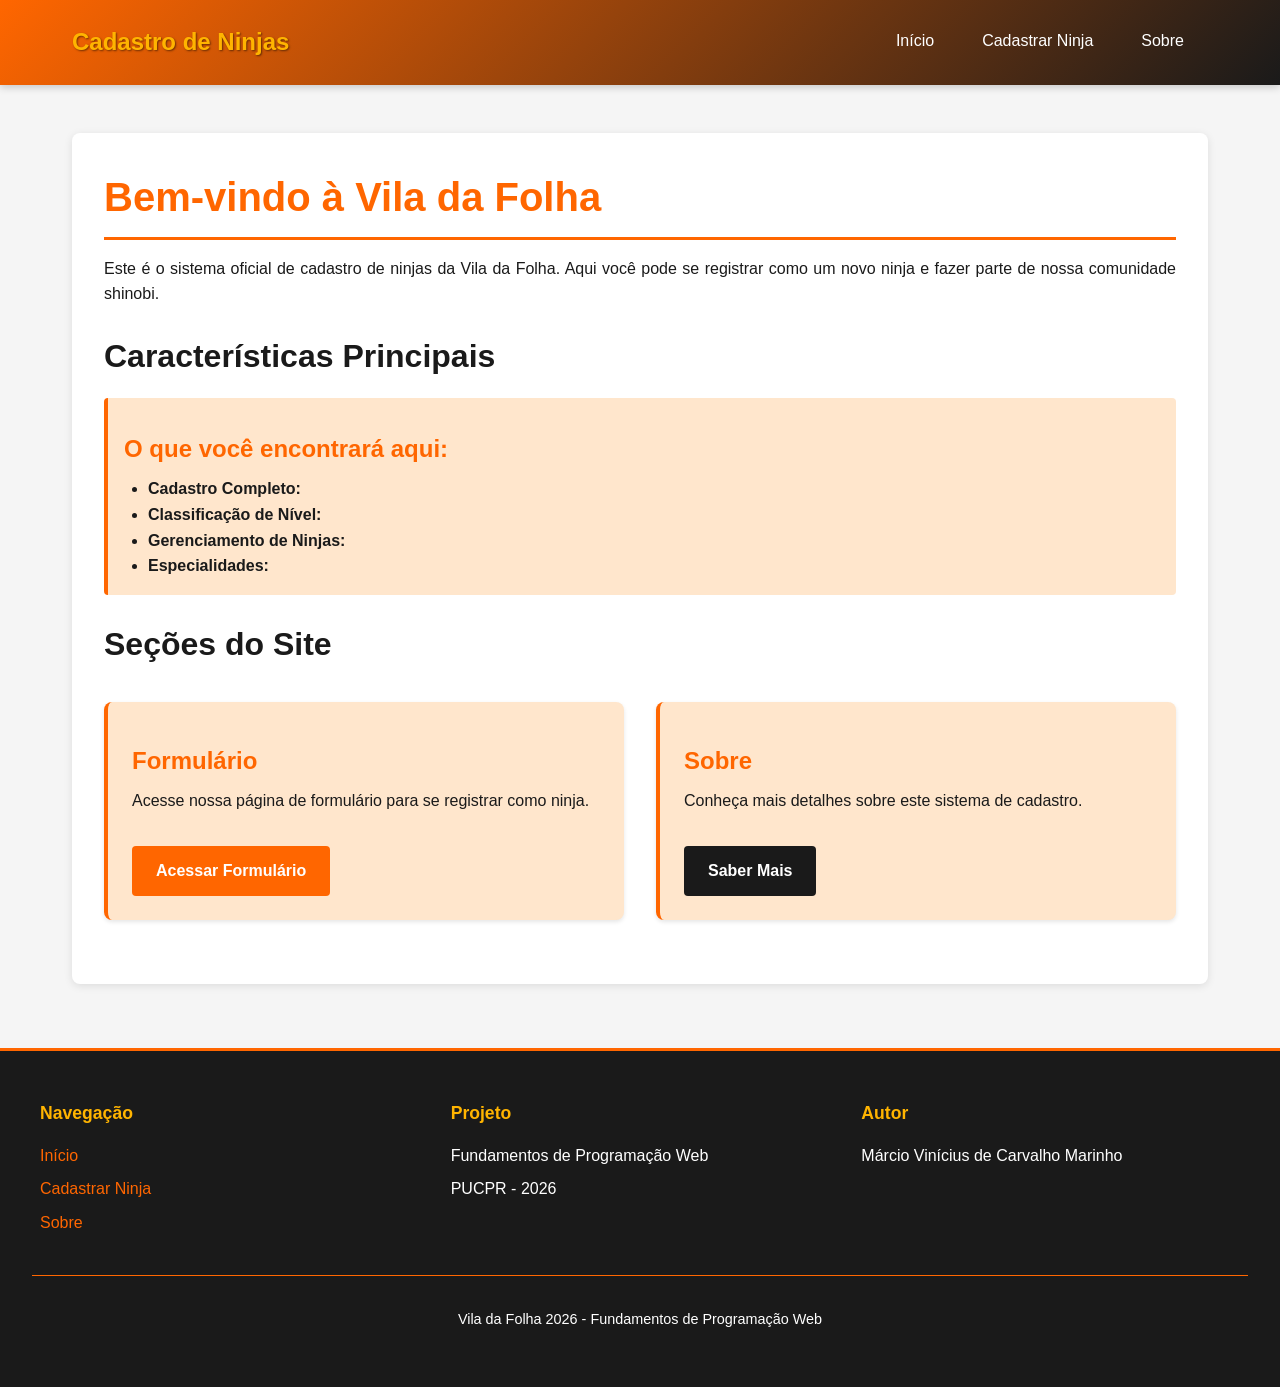
<file: index.html>
<!DOCTYPE html>
<html lang="pt-BR">
<head>
  <meta charset="UTF-8">
  <meta name="viewport" content="width=device-width, initial-scale=1.0">
  <title>Cadastro de Ninjas - Vila da Folha</title>
  <link rel="stylesheet" href="./estilos/style.css">
</head>
<body>
  <header>
    <div class="header-container">
      <a href="./index.html" class="logo">
        <span class="logo-text">Cadastro de Ninjas</span>
      </a>
      <button class="menu-toggle">Menu</button>
      <nav>
        <ul>
          <li><a href="./index.html">Início</a></li>
          <li><a href="./form.html">Cadastrar Ninja</a></li>
          <li><a href="./about.html">Sobre</a></li>
        </ul>
      </nav>
    </div>
  </header>

  <main>
    <section>
      <h1>Bem-vindo à Vila da Folha</h1>
      <p>
        Este é o sistema oficial de cadastro de ninjas da Vila da Folha. Aqui você pode se registrar
        como um novo ninja e fazer parte de nossa comunidade shinobi.
      </p>

      <h2>Características Principais</h2>
      <div class="highlight">
        <h3>O que você encontrará aqui:</h3>
        <ul>
          <li><strong>Cadastro Completo:</strong></li>
          <li><strong>Classificação de Nível:</strong></li>
          <li><strong>Gerenciamento de Ninjas:</strong></li>
          <li><strong>Especialidades:</strong></li>
        </ul>
      </div>

      <h2>Seções do Site</h2>
      <div class="grid-2">
        <div class="card card-primary">
          <h3>Formulário</h3>
          <p>Acesse nossa página de formulário para se registrar como ninja.</p>
          <a href="./form.html" class="btn btn-primary mt-2">Acessar Formulário</a>
        </div>

        <div class="card card-primary">
          <h3>Sobre</h3>
          <p>Conheça mais detalhes sobre este sistema de cadastro.</p>
          <a href="./about.html" class="btn btn-secondary mt-2">Saber Mais</a>
        </div>
      </div>
    </section>
  </main>

  <footer>
    <div class="footer-content">
      <div class="footer-section">
        <h4>Navegação</h4>
        <ul>
          <li><a href="./index.html">Início</a></li>
          <li><a href="./form.html">Cadastrar Ninja</a></li>
          <li><a href="./about.html">Sobre</a></li>
        </ul>
      </div>
      <div class="footer-section">
        <h4>Projeto</h4>
        <ul>
          <li>Fundamentos de Programação Web</li>
          <li>PUCPR - 2026</li>
        </ul>
      </div>
      <div class="footer-section">
        <h4>Autor</h4>
        <ul>
          <li>Márcio Vinícius de Carvalho Marinho</li>
        </ul>
      </div>
    </div>
    <div class="footer-bottom">
      <p>Vila da Folha 2026 - Fundamentos de Programação Web</p>
    </div>
  </footer>

  <script src="./scripts/main.js"></script>
</body>
</html>
</file>
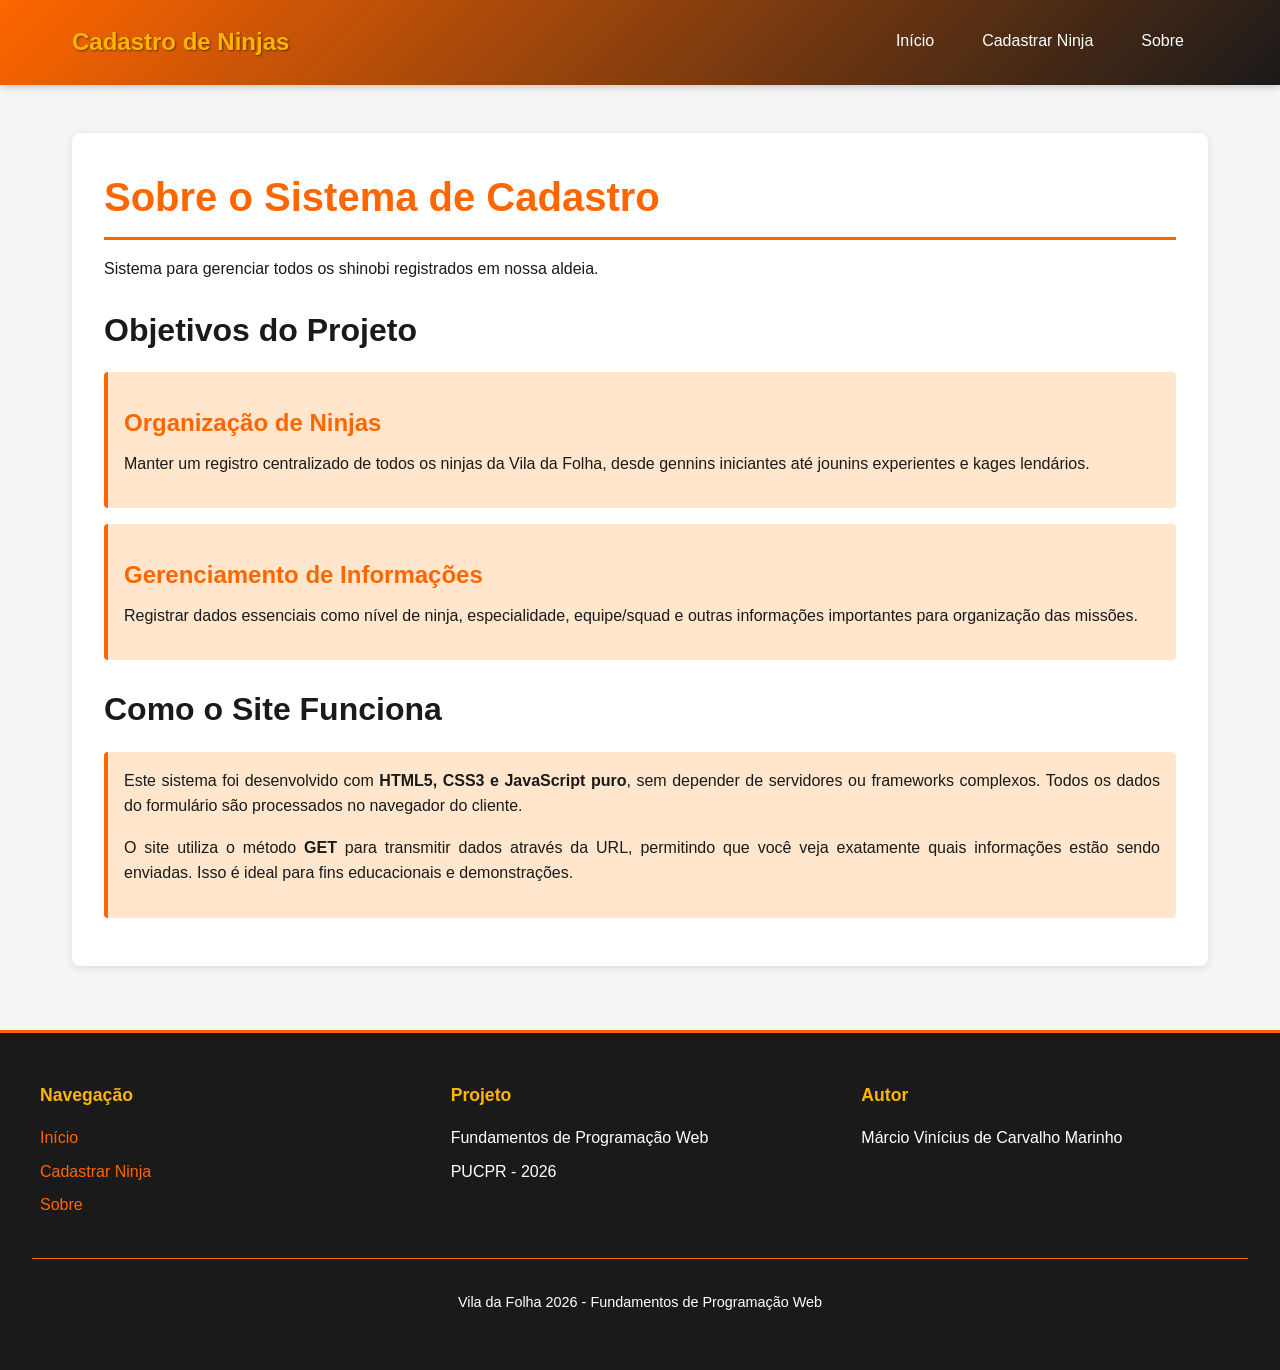
<file: about.html>
<!DOCTYPE html>
<html lang="pt-BR">
<head>
  <meta charset="UTF-8">
  <meta name="viewport" content="width=device-width, initial-scale=1.0">
  <title>Sobre - Cadastro de Ninjas</title>
  <link rel="stylesheet" href="./estilos/style.css">
</head>
<body>
  <header>
    <div class="header-container">
      <a href="./index.html" class="logo">
        <span class="logo-text">Cadastro de Ninjas</span>
      </a>
      <button class="menu-toggle">Menu</button>
      <nav>
        <ul>
          <li><a href="./index.html">Início</a></li>
          <li><a href="./form.html">Cadastrar Ninja</a></li>
          <li><a href="./about.html">Sobre</a></li>
        </ul>
      </nav>
    </div>
  </header>

  <main>
    <section>
      <h1>Sobre o Sistema de Cadastro</h1>
      <p>
        Sistema para gerenciar todos os shinobi registrados em nossa aldeia.
      </p>

      <h2>Objetivos do Projeto</h2>
      <div>
        <div class="highlight">
          <h3>Organização de Ninjas</h3>
          <p>
            Manter um registro centralizado de todos os ninjas da Vila da Folha, desde
            gennins iniciantes até jounins experientes e kages lendários.
          </p>
        </div>

        <div class="highlight">
          <h3>Gerenciamento de Informações</h3>
          <p>
            Registrar dados essenciais como nível de ninja, especialidade, equipe/squad
            e outras informações importantes para organização das missões.
          </p>
        </div>
      </div>

      <h2>Como o Site Funciona</h2>
      <div class="highlight">
        <p>
          Este sistema foi desenvolvido com <strong>HTML5, CSS3 e JavaScript puro</strong>,
          sem depender de servidores ou frameworks complexos. Todos os dados do formulário
          são processados no navegador do cliente.
        </p>
        <p class="mt-2">
          O site utiliza o método <strong>GET</strong> para transmitir dados através da URL,
          permitindo que você veja exatamente quais informações estão sendo enviadas.
          Isso é ideal para fins educacionais e demonstrações.
        </p>
      </div>
    </section>
  </main>

  <footer>
    <div class="footer-content">
      <div class="footer-section">
        <h4>Navegação</h4>
        <ul>
          <li><a href="./index.html">Início</a></li>
          <li><a href="./form.html">Cadastrar Ninja</a></li>
          <li><a href="./about.html">Sobre</a></li>
        </ul>
      </div>
      <div class="footer-section">
        <h4>Projeto</h4>
        <ul>
          <li>Fundamentos de Programação Web</li>
          <li>PUCPR - 2026</li>
        </ul>
      </div>
      <div class="footer-section">
        <h4>Autor</h4>
        <ul>
          <li>Márcio Vinícius de Carvalho Marinho</li>
        </ul>
      </div>
    </div>
    <div class="footer-bottom">
      <p>Vila da Folha 2026 - Fundamentos de Programação Web</p>
    </div>
  </footer>

  <script src="./scripts/main.js"></script>
</body>
</html>
</file>
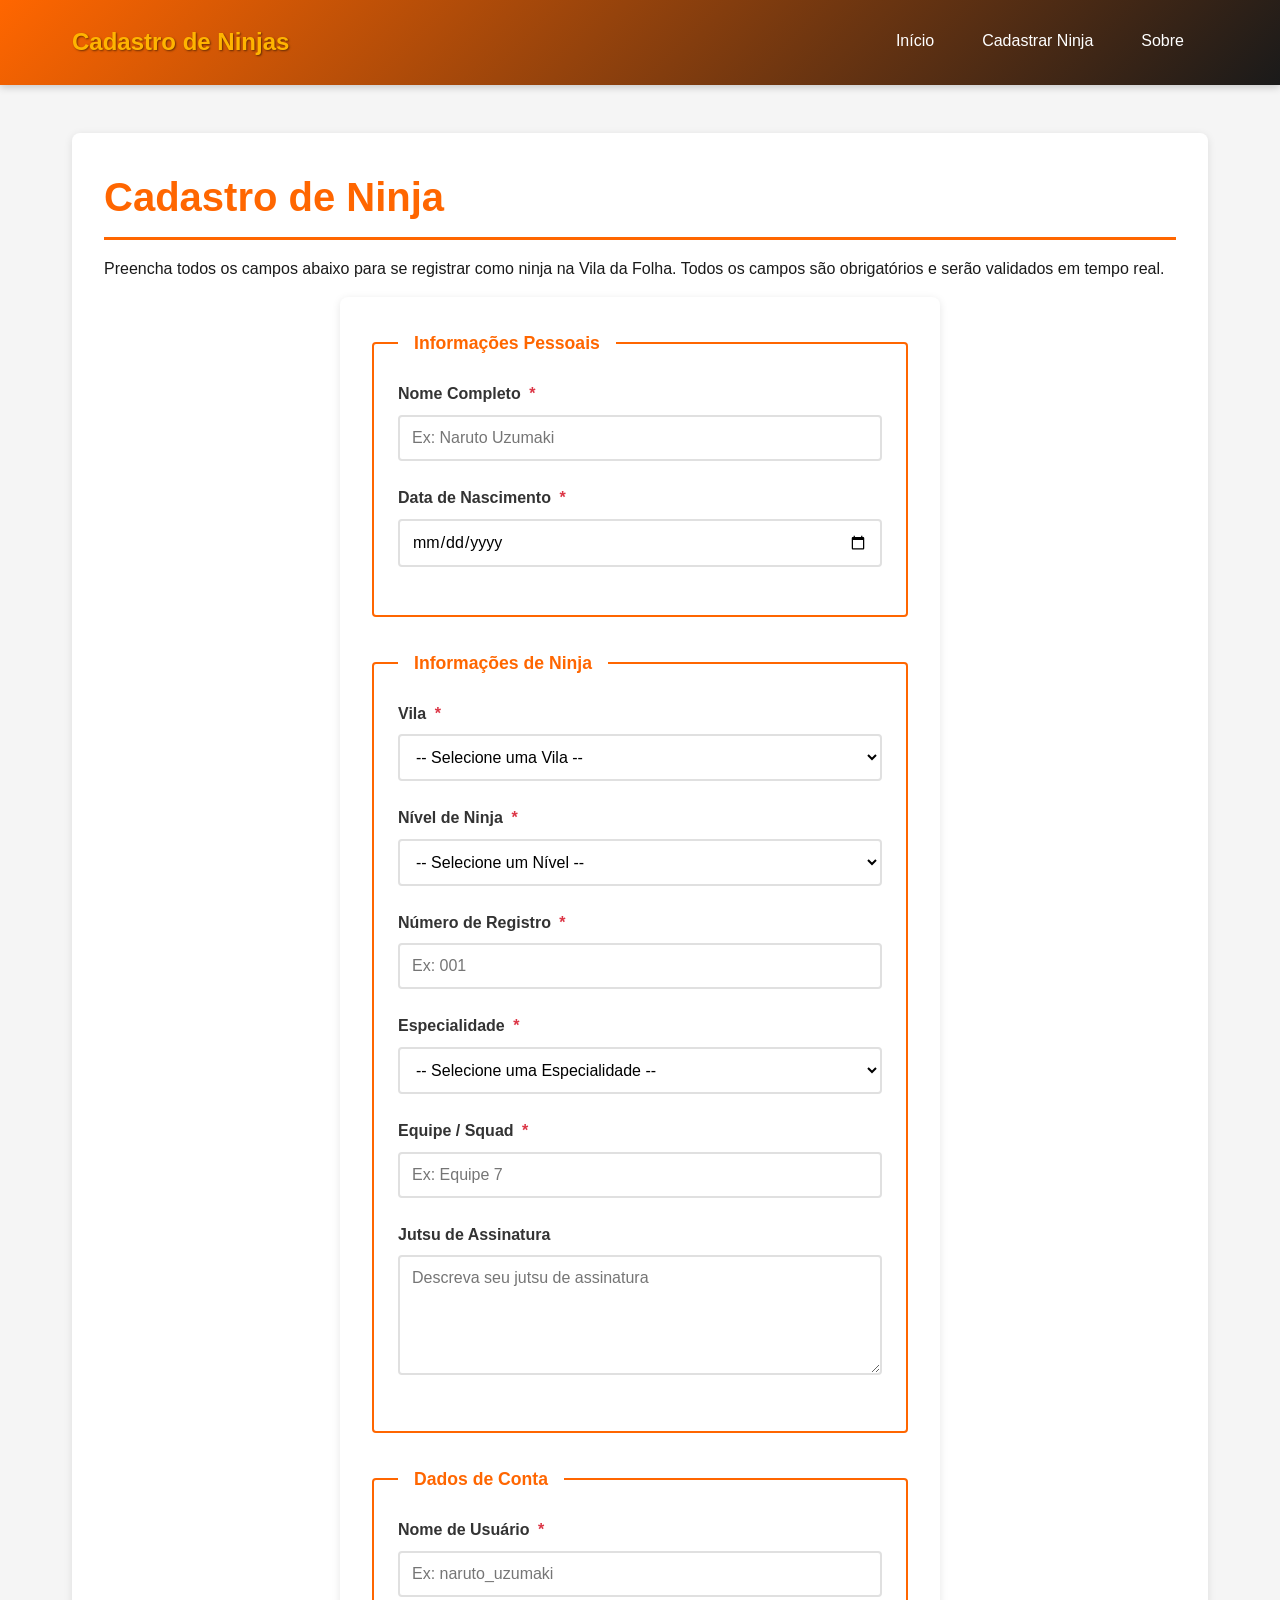
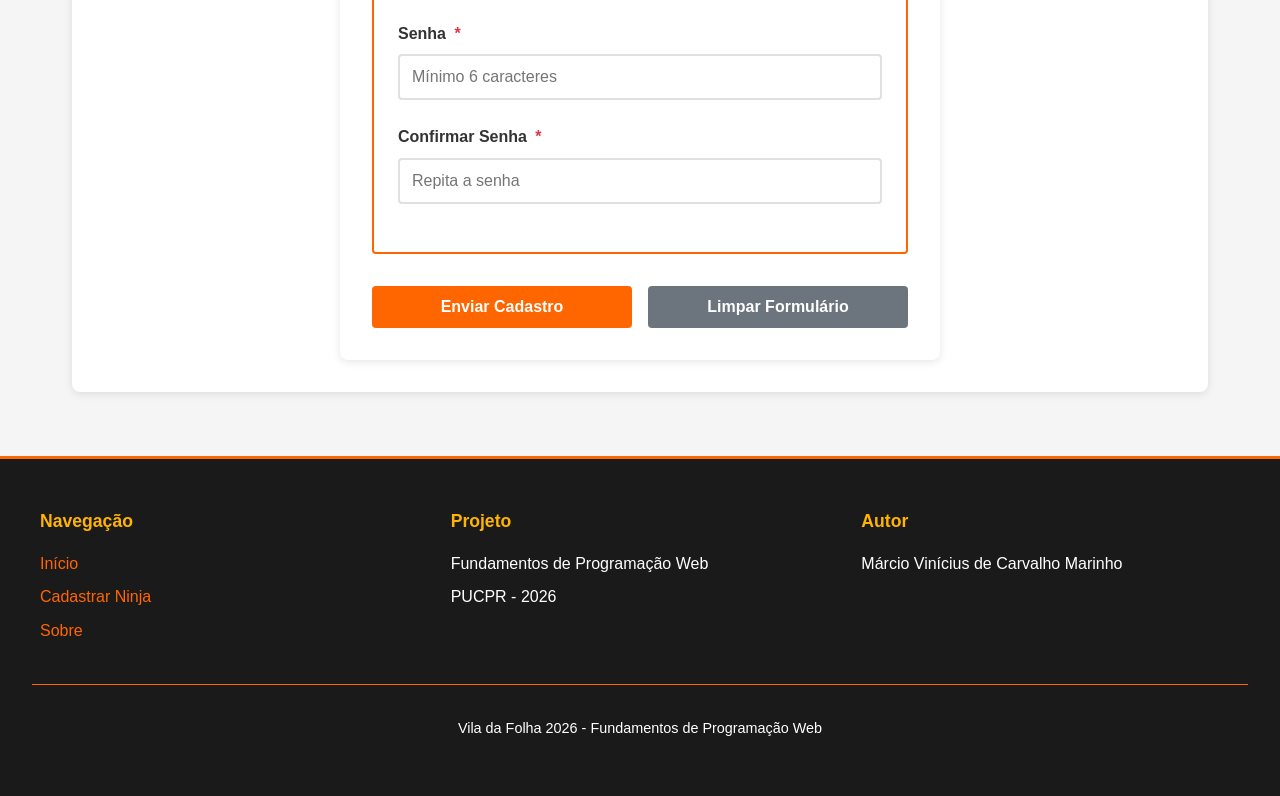
<file: form.html>
<!DOCTYPE html>
<html lang="pt-BR">

<head>
  <meta charset="UTF-8">
  <meta name="viewport" content="width=device-width, initial-scale=1.0">
  <title>Cadastro de Ninja - Vila da Folha</title>
  <link rel="stylesheet" href="./estilos/style.css">
  <link rel="stylesheet" href="./estilos/form.css">
</head>

<body>
  <header>
    <div class="header-container">
      <a href="./index.html" class="logo">
        <span class="logo-text">Cadastro de Ninjas</span>
      </a>
      <button class="menu-toggle">Menu</button>
      <nav>
        <ul>
          <li><a href="./index.html">Início</a></li>
          <li><a href="./form.html">Cadastrar Ninja</a></li>
          <li><a href="./about.html">Sobre</a></li>
        </ul>
      </nav>
    </div>
  </header>

  <main>
    <section>
      <h1>Cadastro de Ninja</h1>
      <p>
        Preencha todos os campos abaixo para se registrar como ninja na Vila da Folha.
        Todos os campos são obrigatórios e serão validados em tempo real.
      </p>

      <div class="form-container">
        <form id="cadastroForm" method="GET" action="./formAction.html">
          <!-- INFORMAÇÕES PESSOAIS -->
          <fieldset>
            <legend>Informações Pessoais</legend>

            <div class="form-group">
              <label for="nome">Nome Completo <span class="required">*</span></label>
              <input type="text" id="nome" name="nome" required minlength="3"
                placeholder="Ex: Naruto Uzumaki" maxlength="100">
              <div class="error-message"></div>
              <div class="success-message">Campo válido</div>
            </div>

            <div class="form-group">
              <label for="dataNascimento">Data de Nascimento <span class="required">*</span></label>
              <input type="date" id="dataNascimento" name="dataNascimento" required>
              <div class="error-message"></div>
              <div class="success-message">Data válida</div>
            </div>
          </fieldset>

          <!-- INFORMAÇÕES DE NINJA -->
          <fieldset>
            <legend>Informações de Ninja</legend>

            <div class="form-group">
              <label for="vila">Vila <span class="required">*</span></label>
              <select id="vila" name="vila" required>
                <option value="">-- Selecione uma Vila --</option>
                <option value="folha">Vila da Folha</option>
                <option value="areia">Vila da Areia</option>
                <option value="neblina">Vila da Neblina</option>
                <option value="trovao">Vila do Trovão</option>
                <option value="fogo">Vila do Fogo</option>
                <option value="outra">Outra Vila</option>
              </select>
              <div class="error-message"></div>
              <div class="success-message">Vila selecionada</div>
            </div>

            <div class="form-group">
              <label for="nivel">Nível de Ninja <span class="required">*</span></label>
              <select id="nivel" name="nivel" required>
                <option value="">-- Selecione um Nível --</option>
                <option value="gennin">Gennin</option>
                <option value="chuunin">Chuunin</option>
                <option value="jounin">Jounin</option>
                <option value="sannin">Sannin</option>
                <option value="kage">Kage</option>
              </select>
              <div class="error-message"></div>
              <div class="success-message">Nível selecionado</div>
            </div>

            <div class="form-group">
              <label for="numero">Número de Registro <span class="required">*</span></label>
              <input type="text" id="numero" name="numero" required minlength="1"
                placeholder="Ex: 001" maxlength="10">
              <div class="error-message"></div>
              <div class="success-message">Número registrado</div>
            </div>

            <div class="form-group">
              <label for="especialidade">Especialidade <span class="required">*</span></label>
              <select id="especialidade" name="especialidade" required>
                <option value="">-- Selecione uma Especialidade --</option>
                <option value="ninjutsu">Ninjutsu</option>
                <option value="genjutsu">Genjutsu</option>
                <option value="taijutsu">Taijutsu</option>
                <option value="fuinjutsu">Fuinjutsu</option>
                <option value="kenjutsu">Kenjutsu</option>
                <option value="sensoriamento">Sensoriamento</option>
                <option value="medico">Ninjutsu Médico</option>
              </select>
              <div class="error-message"></div>
              <div class="success-message">Especialidade selecionada</div>
            </div>

            <div class="form-group">
              <label for="equipe">Equipe / Squad <span class="required">*</span></label>
              <input type="text" id="equipe" name="equipe" required minlength="1"
                placeholder="Ex: Equipe 7" maxlength="50">
              <div class="error-message"></div>
              <div class="success-message">Equipe registrada</div>
            </div>

            <div class="form-group">
              <label for="jutsuAssinatura">Jutsu de Assinatura</label>
              <textarea id="jutsuAssinatura" name="jutsuAssinatura" placeholder="Descreva seu jutsu de assinatura"
                maxlength="200"></textarea>
              <div class="success-message">Campo preenchido</div>
            </div>
          </fieldset>

          <!-- DADOS DE CONTA -->
          <fieldset>
            <legend>Dados de Conta</legend>

            <div class="form-group">
              <label for="usuario">Nome de Usuário <span class="required">*</span></label>
              <input type="text" id="usuario" name="usuario" required minlength="4"
                placeholder="Ex: naruto_uzumaki" maxlength="50">
              <div class="error-message"></div>
              <div class="success-message">Usuário válido</div>
            </div>

            <div class="form-group">
              <label for="senha">Senha <span class="required">*</span></label>
              <input type="password" id="senha" name="senha" required data-validate="password" minlength="6"
                placeholder="Mínimo 6 caracteres" maxlength="50">
              <div class="error-message"></div>
              <div class="success-message">Senha válida</div>
            </div>

            <div class="form-group">
              <label for="confirmaSenha">Confirmar Senha <span class="required">*</span></label>
              <input type="password" id="confirmaSenha" name="confirmaSenha" required data-validate="confirm-password"
                placeholder="Repita a senha" maxlength="50">
              <div class="error-message"></div>
              <div class="success-message">Senhas coincidem</div>
            </div>
          </fieldset>

          <!-- BOTÕES -->
          <div class="form-buttons">
            <input type="submit" value="Enviar Cadastro">
            <input type="reset" value="Limpar Formulário">
          </div>
        </form>
      </div>
    </section>
  </main>

  <footer>
    <div class="footer-content">
      <div class="footer-section">
        <h4>Navegação</h4>
        <ul>
          <li><a href="./index.html">Início</a></li>
          <li><a href="./form.html">Cadastrar Ninja</a></li>
          <li><a href="./about.html">Sobre</a></li>
        </ul>
      </div>
      <div class="footer-section">
        <h4>Projeto</h4>
        <ul>
          <li>Fundamentos de Programação Web</li>
          <li>PUCPR - 2026</li>
        </ul>
      </div>
      <div class="footer-section">
        <h4>Autor</h4>
        <ul>
          <li>Márcio Vinícius de Carvalho Marinho</li>
        </ul>
      </div>
    </div>
    <div class="footer-bottom">
      <p>Vila da Folha 2026 - Fundamentos de Programação Web</p>
    </div>
  </footer>

  <script src="./scripts/validacao.js"></script>
  <script src="./scripts/main.js"></script>
</body>

</html>
</file>
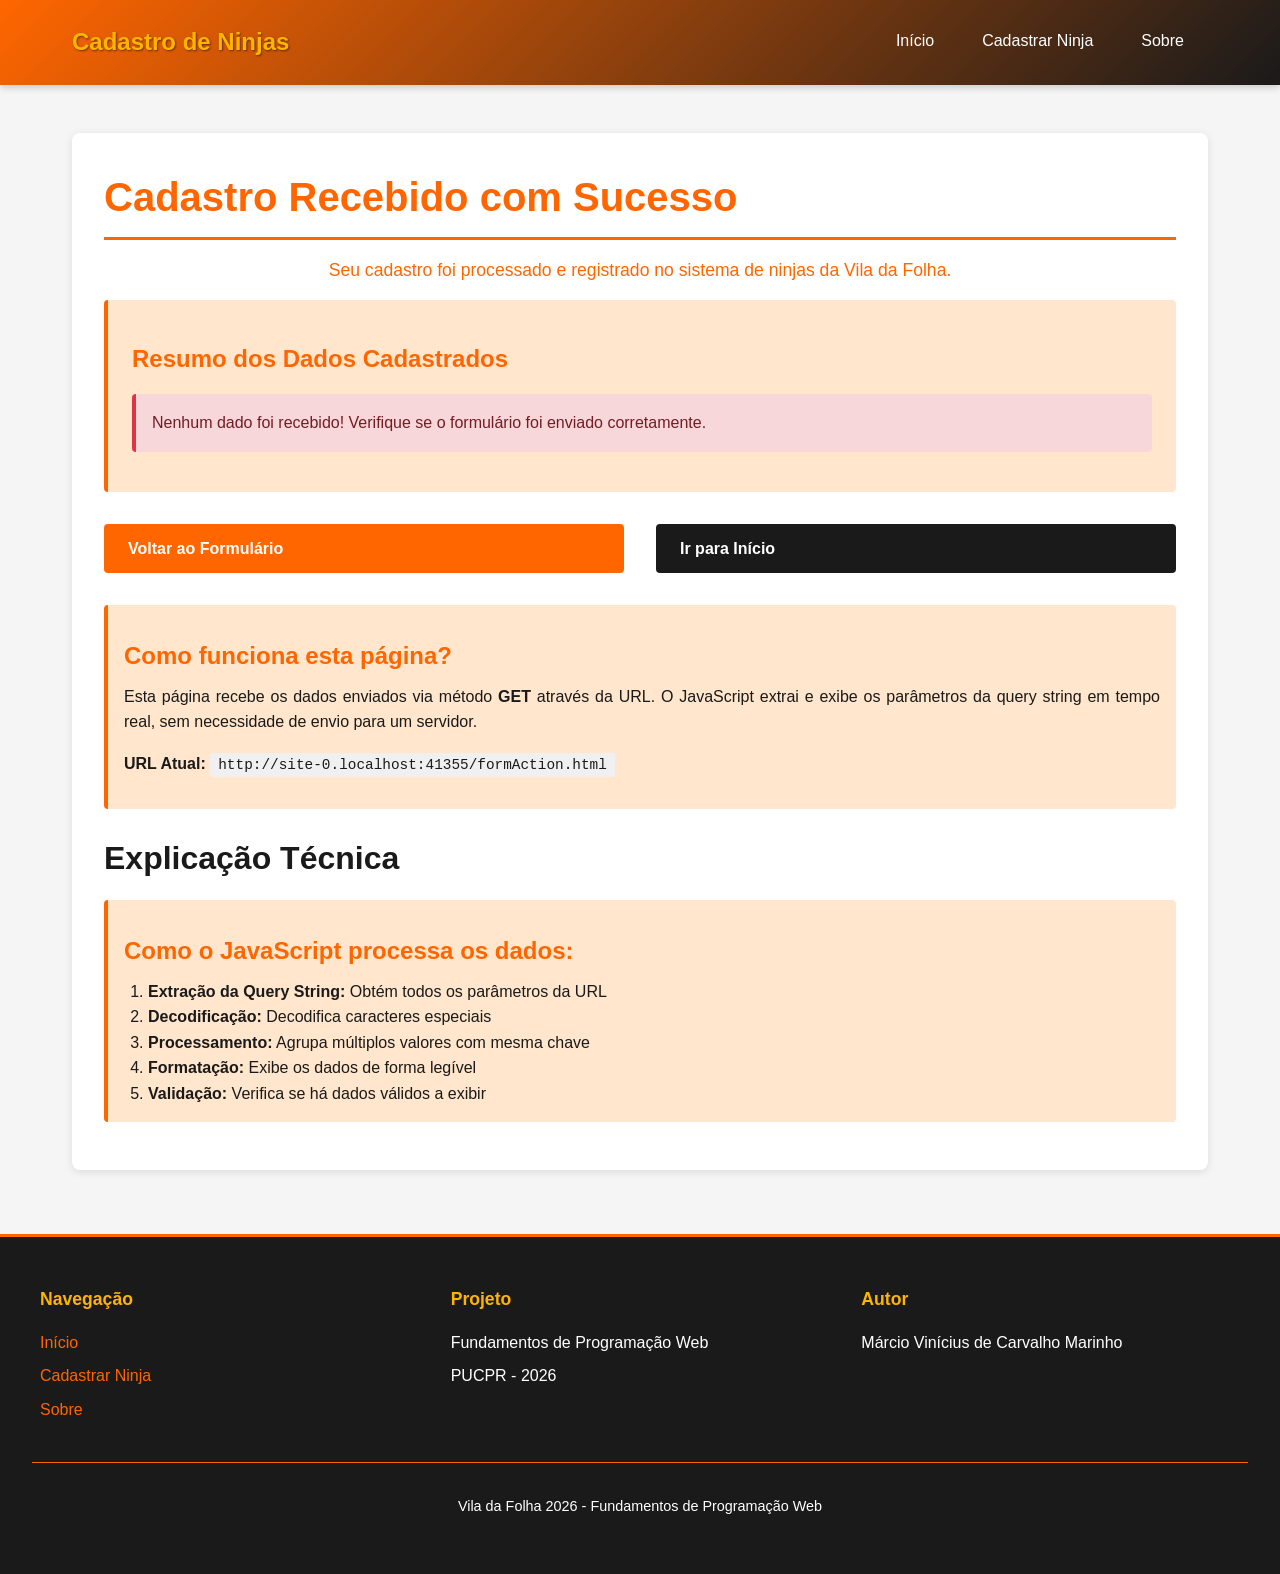
<file: formAction.html>
<!DOCTYPE html>
<html lang="pt-BR">
<head>
  <meta charset="UTF-8">
  <meta name="viewport" content="width=device-width, initial-scale=1.0">
  <title>Cadastro Recebido - Cadastro de Ninjas</title>
  <link rel="stylesheet" href="./estilos/style.css">
  <link rel="stylesheet" href="./estilos/form.css">
</head>
<body>
  <header>
    <div class="header-container">
      <a href="./index.html" class="logo">
        <span class="logo-text">Cadastro de Ninjas</span>
      </a>
      <button class="menu-toggle">Menu</button>
      <nav>
        <ul>
          <li><a href="./index.html">Início</a></li>
          <li><a href="./form.html">Cadastrar Ninja</a></li>
          <li><a href="./about.html">Sobre</a></li>
        </ul>
      </nav>
    </div>
  </header>

  <main>
    <section>
      <h1>Cadastro Recebido com Sucesso</h1>
      <p class="text-center text-lead">
        Seu cadastro foi processado e registrado no sistema de ninjas da Vila da Folha.
      </p>

      <div class="form-summary">
        <h3>Resumo dos Dados Cadastrados</h3>
        <div id="dadosResumo"></div>
      </div>

      <div id="tabelaDados"></div>

      <div class="grid-2">
        <a href="./form.html" class="btn btn-primary">Voltar ao Formulário</a>
        <a href="./index.html" class="btn btn-secondary">Ir para Início</a>
      </div>

      <div class="highlight">
        <h3>Como funciona esta página?</h3>
        <p>
          Esta página recebe os dados enviados via método <strong>GET</strong> através da
          URL. O JavaScript extrai e exibe os parâmetros da query string em tempo real,
          sem necessidade de envio para um servidor.
        </p>
        <p class="mt-2">
          <strong>URL Atual:</strong> <code class="code-inline">
            <span id="urlAtual"></span>
          </code>
        </p>
      </div>

      <h2>Explicação Técnica</h2>
      <div class="highlight">
        <h3>Como o JavaScript processa os dados:</h3>
        <ol>
          <li><strong>Extração da Query String:</strong> Obtém todos os parâmetros da URL</li>
          <li><strong>Decodificação:</strong> Decodifica caracteres especiais</li>
          <li><strong>Processamento:</strong> Agrupa múltiplos valores com mesma chave</li>
          <li><strong>Formatação:</strong> Exibe os dados de forma legível</li>
          <li><strong>Validação:</strong> Verifica se há dados válidos a exibir</li>
        </ol>
      </div>
    </section>
  </main>

  <footer>
    <div class="footer-content">
      <div class="footer-section">
        <h4>Navegação</h4>
        <ul>
          <li><a href="./index.html">Início</a></li>
          <li><a href="./form.html">Cadastrar Ninja</a></li>
          <li><a href="./about.html">Sobre</a></li>
        </ul>
      </div>
      <div class="footer-section">
        <h4>Projeto</h4>
        <ul>
          <li>Fundamentos de Programação Web</li>
          <li>PUCPR - 2026</li>
        </ul>
      </div>
      <div class="footer-section">
        <h4>Autor</h4>
        <ul>
          <li>Márcio Vinícius de Carvalho Marinho</li>
        </ul>
      </div>
    </div>
    <div class="footer-bottom">
      <p>Vila da Folha 2026 - Fundamentos de Programação Web</p>
    </div>
  </footer>

  <script src="./scripts/formAction.js"></script>
  <script src="./scripts/main.js"></script>
</body>
</html>
</file>
<file: estilos/style.css>
/* ====================================
   PADRÃO VISUAL UNIFORME DO SITE
   ==================================== */

* {
  margin: 0;
  padding: 0;
  box-sizing: border-box;
}

body {
  font-family: 'Segoe UI', Tahoma, Geneva, Verdana, sans-serif;
  line-height: 1.6;
  color: #1a1a1a;
  background-color: #f5f5f5;
}

/* ====================================
   HEADER E NAVEGAÇÃO
   ==================================== */

header {
  background: linear-gradient(135deg, #FF6600 0%, #1a1a1a 100%);
  padding: 1rem 0;
  position: sticky;
  top: 0;
  z-index: 1000;
  box-shadow: 0 2px 8px rgba(0, 0, 0, 0.2);
}

.header-container {
  max-width: 1200px;
  margin: 0 auto;
  display: flex;
  justify-content: space-between;
  align-items: center;
  padding: 0 2rem;
}

.logo {
  font-size: 1.5rem;
  font-weight: bold;
  color: white;
  text-decoration: none;
  display: flex;
  align-items: center;
  gap: 0.5rem;
}

.logo:hover {
  opacity: 0.9;
}

.logo-text {
  font-size: 1.5rem;
  font-weight: bold;
  color: #FFB400;
  text-shadow: 1px 1px 2px rgba(0, 0, 0, 0.5);
}

/* Menu Toggle (Hambúrguer) */
.menu-toggle {
  display: none;
  background: none;
  border: none;
  color: white;
  font-size: 1.5rem;
  cursor: pointer;
}

/* Navegação */
nav {
  display: flex;
  gap: 0;
}

nav ul {
  list-style: none;
  display: flex;
  gap: 0;
}

nav a {
  display: block;
  color: white;
  text-decoration: none;
  padding: 0.75rem 1.5rem;
  transition: background-color 0.3s, color 0.3s;
  border-bottom: 3px solid transparent;
}

nav a:hover {
  background-color: #FF6600;
  border-bottom: 3px solid #FFB400;
}

nav a.active {
  background-color: rgba(255, 255, 255, 0.2);
  border-bottom: 3px solid white;
  font-weight: bold;
}

/* ====================================
   CONTEÚDO PRINCIPAL
   ==================================== */

main {
  max-width: 1200px;
  margin: 3rem auto;
  padding: 0 2rem;
  min-height: calc(100vh - 300px);
}

section {
  background: white;
  padding: 2rem;
  border-radius: 8px;
  box-shadow: 0 2px 8px rgba(0, 0, 0, 0.1);
  margin-bottom: 2rem;
}

h1 {
  color: #FF6600;
  font-size: 2.5rem;
  margin-bottom: 1rem;
  border-bottom: 3px solid #FF6600;
  padding-bottom: 0.5rem;
}

h2 {
  color: #1a1a1a;
  font-size: 2rem;
  margin: 1.5rem 0 1rem 0;
}

h3 {
  color: #FF6600;
  font-size: 1.5rem;
  margin: 1rem 0 0.5rem 0;
}

p {
  margin-bottom: 1rem;
  text-align: justify;
}

/* ====================================
   BOTÕES (CLASSES REUTILIZÁVEIS)
   ==================================== */

.btn {
  display: inline-block;
  padding: 0.75rem 1.5rem;
  border: none;
  border-radius: 4px;
  font-size: 1rem;
  cursor: pointer;
  transition: all 0.3s;
  text-decoration: none;
  font-weight: bold;
}

.btn-primary {
  background-color: #FF6600;
  color: white;
}

.btn-primary:hover {
  background-color: #1a1a1a;
  transform: translateY(-2px);
  box-shadow: 0 4px 12px rgba(255, 102, 0, 0.4);
}

.btn-secondary {
  background-color: #1a1a1a;
  color: white;
}

.btn-secondary:hover {
  background-color: #FF6600;
  transform: translateY(-2px);
  box-shadow: 0 4px 12px rgba(255, 102, 0, 0.4);
}

/* ====================================
   CLASSES UTILITÁRIAS (REUTILIZÁVEIS)
   ==================================== */

.text-center {
  text-align: center;
}

.text-lead {
  color: #FF6600;
  font-size: 1.1rem;
}

.mt-1 { margin-top: 0.5rem; }
.mt-2 { margin-top: 1rem; }
.mt-3 { margin-top: 1.5rem; }
.mt-4 { margin-top: 2rem; }

.mb-1 { margin-bottom: 0.5rem; }
.mb-2 { margin-bottom: 1rem; }
.mb-3 { margin-bottom: 1.5rem; }
.mb-4 { margin-bottom: 2rem; }

.p-1 { padding: 0.5rem; }
.p-2 { padding: 1rem; }
.p-3 { padding: 1.5rem; }
.p-4 { padding: 2rem; }

/* ====================================
   GRID E LAYOUT (REUTILIZÁVEIS)
   ==================================== */

.grid-2 {
  display: grid;
  grid-template-columns: 1fr 1fr;
  gap: 2rem;
  margin: 2rem 0;
}

/* ====================================
   CARDS (REUTILIZÁVEIS)
   ==================================== */

.card {
  background: white;
  padding: 1.5rem;
  border-radius: 8px;
  border-left: 4px solid #FF6600;
  box-shadow: 0 2px 4px rgba(0, 0, 0, 0.1);
  transition: transform 0.3s, box-shadow 0.3s;
}

.card:hover {
  transform: translateY(-4px);
  box-shadow: 0 4px 12px rgba(0, 0, 0, 0.15);
}

.card-primary {
  background: #FFE6CC;
  border-left-color: #FF6600;
}

.card-secondary {
  background: #f5f5f5;
  border-left-color: #1a1a1a;
}

.highlight {
  background-color: #FFE6CC;
  padding: 1rem;
  border-left: 4px solid #FF6600;
  border-radius: 4px;
  margin: 1rem 0;
}

.highlight ol,
.highlight ul {
  margin-left: 1.5rem;
}

.alert {
  padding: 1rem;
  border-radius: 4px;
  margin-bottom: 1rem;
  border-left: 4px solid;
}

.alert-success {
  background-color: #d4edda;
  color: #155724;
  border-color: #28a745;
}

.alert-error {
  background-color: #f8d7da;
  color: #721c24;
  border-color: #dc3545;
}

.alert-info {
  background-color: #d1ecf1;
  color: #0c5460;
  border-color: #17a2b8;
}

/* ====================================
   CÓDIGO INLINE E TABELA DE DADOS
   ==================================== */

.code-inline {
  background: #f0f0f0;
  padding: 0.25rem 0.5rem;
  border-radius: 3px;
  word-break: break-all;
  font-family: monospace;
  font-size: 0.9rem;
}

.data-table {
  width: 100%;
  border-collapse: collapse;
  margin: 2rem 0;
}

.data-table thead {
  background-color: #FF6600;
  color: white;
}

.data-table th,
.data-table td {
  padding: 0.75rem;
  text-align: left;
  border: 1px solid #e0e0e0;
}

.data-table tbody tr:nth-child(odd) {
  background-color: #FFE6CC;
}

.data-table tbody tr:nth-child(even) {
  background-color: white;
}

/* ====================================
   FOOTER MELHORADO
   ==================================== */

footer {
  background-color: #1a1a1a;
  color: white;
  padding: 3rem 2rem;
  margin-top: 4rem;
  border-top: 3px solid #FF6600;
}

.footer-content {
  max-width: 1200px;
  margin: 0 auto 2rem;
  display: grid;
  grid-template-columns: 1fr 1fr 1fr;
  gap: 2rem;
}

.footer-section h4 {
  color: #FFB400;
  margin-bottom: 1rem;
  font-size: 1.1rem;
}

.footer-section ul {
  list-style: none;
}

.footer-section li {
  margin-bottom: 0.5rem;
}

.footer-section a {
  color: #FF6600;
  text-decoration: none;
  transition: color 0.3s;
}

.footer-section a:hover {
  color: #FFB400;
}

.footer-bottom {
  text-align: center;
  padding-top: 2rem;
  border-top: 1px solid #FF6600;
  font-size: 0.9rem;
}

footer p {
  margin-bottom: 0.5rem;
  text-align: left;
}

.footer-bottom p {
  text-align: center;
}

/* ====================================
   RESPONSIVIDADE
   ==================================== */

@media (max-width: 768px) {
  .header-container {
    flex-direction: column;
    gap: 1rem;
  }

  .menu-toggle {
    display: block;
    position: absolute;
    top: 1rem;
    right: 2rem;
  }

  nav {
    display: none;
    width: 100%;
    background-color: rgba(0, 0, 0, 0.1);
    padding: 1rem 0;
  }

  nav.active {
    display: flex;
  }

  nav ul {
    flex-direction: column;
    width: 100%;
  }

  nav a {
    border-bottom: 1px solid rgba(255, 255, 255, 0.1);
  }

  h1 {
    font-size: 1.8rem;
  }

  h2 {
    font-size: 1.3rem;
  }

  main {
    margin: 1.5rem auto;
  }

  section {
    padding: 1.5rem;
  }

  .grid-2,
  .grid-3 {
    grid-template-columns: 1fr;
    gap: 1.5rem;
  }

  .footer-content {
    grid-template-columns: 1fr;
    gap: 1.5rem;
  }
}

@media (max-width: 480px) {
  .header-container {
    padding: 0 1rem;
  }

  .logo {
    font-size: 1.2rem;
  }

  h1 {
    font-size: 1.5rem;
  }

  h2 {
    font-size: 1.1rem;
  }

  .btn {
    padding: 0.5rem 1rem;
    font-size: 0.9rem;
  }
}
</file>
<file: estilos/form.css>
/* ====================================
   ESTILOS ESPECÍFICOS PARA FORMULÁRIOS
   ==================================== */

.form-container {
  max-width: 600px;
  margin: 0 auto;
  background: white;
  padding: 2rem;
  border-radius: 8px;
  box-shadow: 0 2px 8px rgba(0, 0, 0, 0.1);
}

.form-group {
  margin-bottom: 1.5rem;
}

label {
  display: block;
  margin-bottom: 0.5rem;
  font-weight: bold;
  color: #333;
}

label .required {
  color: #dc3545;
  margin-left: 0.25rem;
}

/* ====================================
   CAMPOS DE ENTRADA (REUTILIZÁVEIS)
   ==================================== */

input[type="text"],
input[type="email"],
input[type="password"],
input[type="number"],
input[type="date"],
input[type="tel"],
textarea,
select {
  width: 100%;
  padding: 0.75rem;
  border: 2px solid #e0e0e0;
  border-radius: 4px;
  font-size: 1rem;
  font-family: inherit;
  transition: border-color 0.3s, box-shadow 0.3s;
}

input[type="text"]:focus,
input[type="email"]:focus,
input[type="password"]:focus,
input[type="number"]:focus,
input[type="date"]:focus,
input[type="tel"]:focus,
textarea:focus,
select:focus {
  outline: none;
  border-color: #FF6600;
  box-shadow: 0 0 8px rgba(255, 102, 0, 0.3);
}

textarea {
  resize: vertical;
  min-height: 120px;
}

select {
  cursor: pointer;
  background-color: white;
}

/* ====================================
   CHECKBOXES E RADIO BUTTONS
   ==================================== */

.checkbox-group,
.radio-group {
  margin-bottom: 1rem;
}

.checkbox-item,
.radio-item {
  display: flex;
  align-items: center;
  margin-bottom: 0.75rem;
}

input[type="checkbox"],
input[type="radio"] {
  margin-right: 0.75rem;
  width: 18px;
  height: 18px;
  cursor: pointer;
  accent-color: #FF6600;
}

.checkbox-item label,
.radio-item label {
  margin-bottom: 0;
  display: inline;
  font-weight: normal;
  cursor: pointer;
}

/* ====================================
   VALIDAÇÃO DE FORMULÁRIO
   ==================================== */

.form-group.error input,
.form-group.error textarea,
.form-group.error select {
  border-color: #dc3545;
  background-color: #fff5f5;
}

.form-group.success input,
.form-group.success textarea,
.form-group.success select {
  border-color: #28a745;
  background-color: #f5fff5;
}

.error-message {
  color: #dc3545;
  font-size: 0.9rem;
  margin-top: 0.5rem;
  display: none;
}

.form-group.error .error-message {
  display: block;
}

.success-message {
  color: #28a745;
  font-size: 0.9rem;
  margin-top: 0.5rem;
  display: none;
}

.form-group.success .success-message {
  display: block;
}

/* ====================================
   BOTÕES DE FORMULÁRIO
   ==================================== */

.form-buttons {
  display: flex;
  gap: 1rem;
  margin-top: 2rem;
  justify-content: center;
}

.form-buttons button,
.form-buttons input[type="submit"],
.form-buttons input[type="reset"] {
  flex: 1;
  padding: 0.75rem 1.5rem;
  border: none;
  border-radius: 4px;
  font-size: 1rem;
  font-weight: bold;
  cursor: pointer;
  transition: all 0.3s;
}

.form-buttons input[type="submit"] {
  background-color: #FF6600;
  color: white;
}

.form-buttons input[type="submit"]:hover {
  background-color: #1a1a1a;
  transform: translateY(-2px);
  box-shadow: 0 4px 12px rgba(255, 102, 0, 0.4);
}

.form-buttons input[type="reset"] {
  background-color: #6c757d;
  color: white;
}

.form-buttons input[type="reset"]:hover {
  background-color: #5a6268;
  transform: translateY(-2px);
}

/* ====================================
   RESUMO DO FORMULÁRIO
   ==================================== */

.form-summary {
  background-color: #FFE6CC;
  border-left: 4px solid #FF6600;
  padding: 1.5rem;
  border-radius: 4px;
  margin-bottom: 1.5rem;
}

.form-summary h3 {
  color: #FF6600;
  margin-bottom: 1rem;
}

.summary-item {
  display: flex;
  justify-content: space-between;
  padding: 0.5rem 0;
  border-bottom: 1px solid rgba(255, 102, 0, 0.2);
}

.summary-item:last-child {
  border-bottom: none;
}

.summary-label {
  font-weight: bold;
  color: #333;
}

.summary-value {
  color: #FF6600;
}

/* ====================================
   FIELDSET E LEGEND
   ==================================== */

fieldset {
  border: 2px solid #FF6600;
  padding: 1.5rem;
  border-radius: 4px;
  margin-bottom: 2rem;
}

legend {
  font-weight: bold;
  color: #FF6600;
  padding: 0 1rem;
  font-size: 1.1rem;
}

/* ====================================
   RESPONSIVIDADE
   ==================================== */

@media (max-width: 768px) {
  .form-container {
    padding: 1.5rem;
  }

  .form-buttons {
    flex-direction: column;
  }

  .form-buttons button,
  .form-buttons input[type="submit"],
  .form-buttons input[type="reset"] {
    width: 100%;
  }
}
</file>
